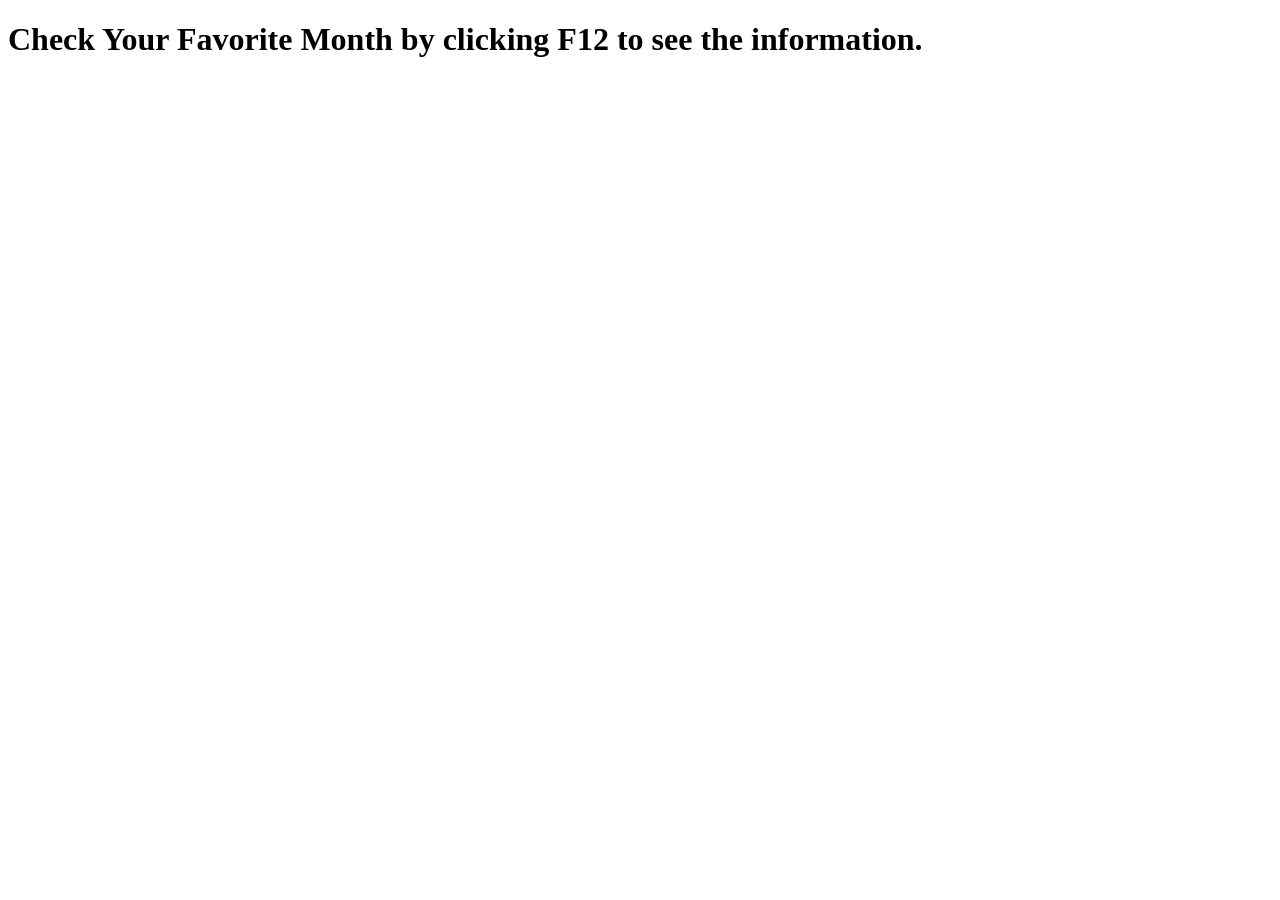
<file: WEB114/switch/index.html>
<!DOCTYPE html>

<html lang="en">
<head>
    <meta charset="UTF-8">
    <meta name="viewport" content="width=device-width, initial-scale=1.0"> 
     <script src="switch.js" defer> </script>
    <title>Favorite Month Checker</title>
</head>
<body>
    <h1>Check Your Favorite Month by clicking F12 to see the information.</h1>
</body>
</html>
</file>
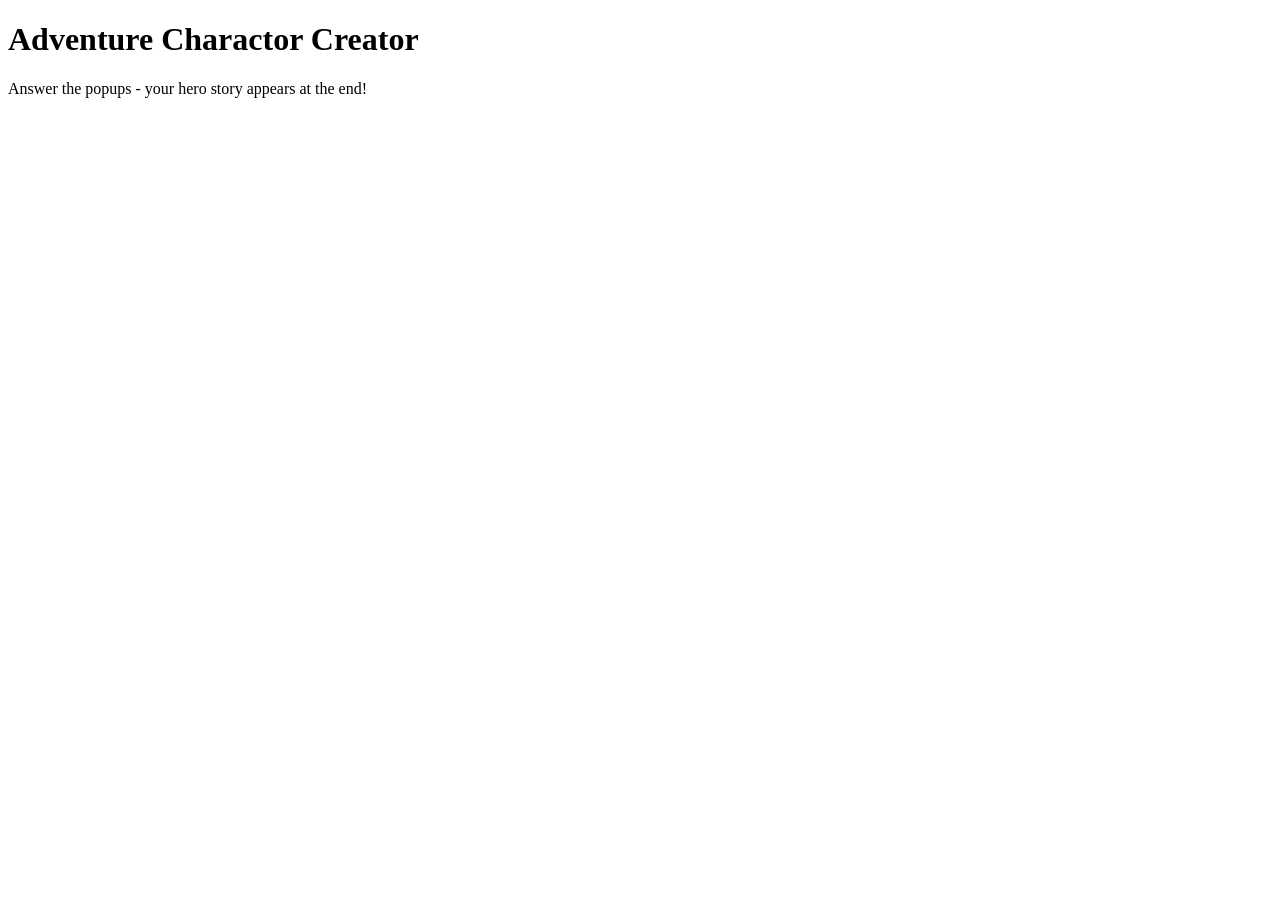
<file: WEB114/week2/Index.html>
<!--Adrian Wangerin 3/4/2026 Adventure Character Creator HTML page-->

<!Doctype html>
<html lang="en">
    <head>
        <meta charset="UTF-8">
        <title>Adventsure Charactor Creator</title>
        <!--Scripts will be attached/linked here within the HTML-->
        <script src="character.js" defer></script>        
    </head>
    <body>
        <h1> Adventure Charactor Creator </h1>
        <p>Answer the popups - your hero story appears at the end!</p>
    </body>
</html>
</file>
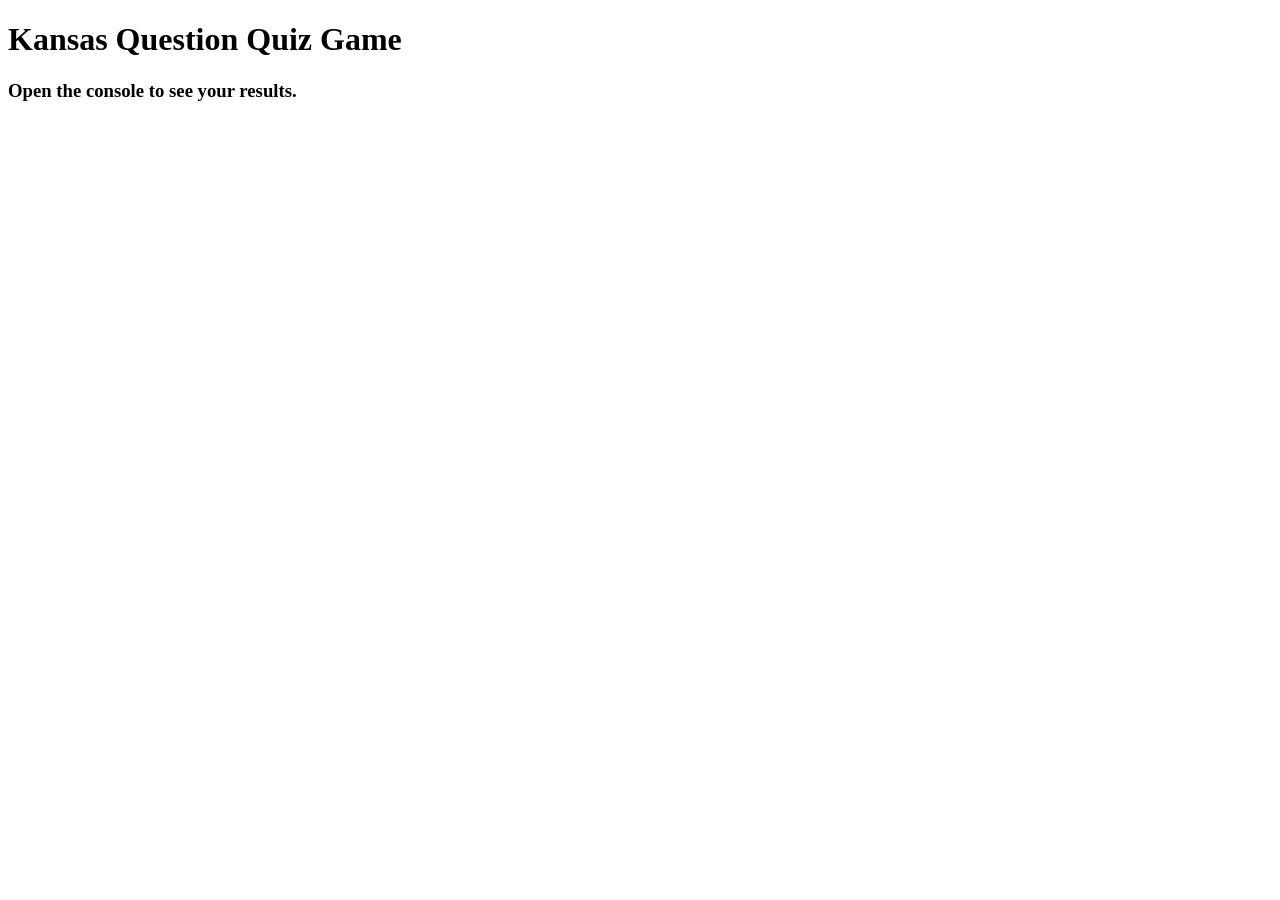
<file: WEB114/extracredit.html>
<!--Adrian Wangerin Extra Credit Quiz Game 3/24/2026-->

<!DOCTYPE html>
<html lang="en">
<head>
    <meta charset="UTF-8">
    <title>Kansas Question Quiz Game</title>
    
</head>

<body>
    <h1>Kansas Question Quiz Game</h1>
    <h3>Open the console to see your results.</h3>
    <script>
        "use strict";

        let answer1 = prompt("What is the capital of Kansas?");
        answer1 = answer1.toLowerCase();

        if (answer1 === "topeka") {
        console.log("Question 1: Correct!");
        } else {
        console.log("Question 1: Incorrect! The capital of Kansas is Topeka.");
        }

        let answer2 = prompt("What football team is located in Kansas City?");
            answer2 = answer2.toLowerCase();

        if (answer2 === "chiefs" ) {
             console.log("Question 2: Correct!");
        } else {
           console.log("Question 2: Incorrect! It is the Chiefs.");
        }

        let answer3 = prompt("Kansas is known as the ______ state.");
            answer3 = answer3.toLowerCase();

        if (answer3 === "sunflower") {
      console.log("Question 3: Correct!");
        } else {
         console.log("Question 3: Incorrect! Kansas is the sunflower state.");
        }  

        let answer4 = prompt("What famous movie was based in Kansas?");
            answer4 = answer4.toLowerCase();

        if (answer4 === "the wizard of oz") {
            console.log("Question 4: Correct!");
        } else {
           console.log("Question 4: Incorrect! The movie is called The Wizard of Oz.");
        }

        console.log("Quiz complete!");
    </script>
</body>
</html>
</file>
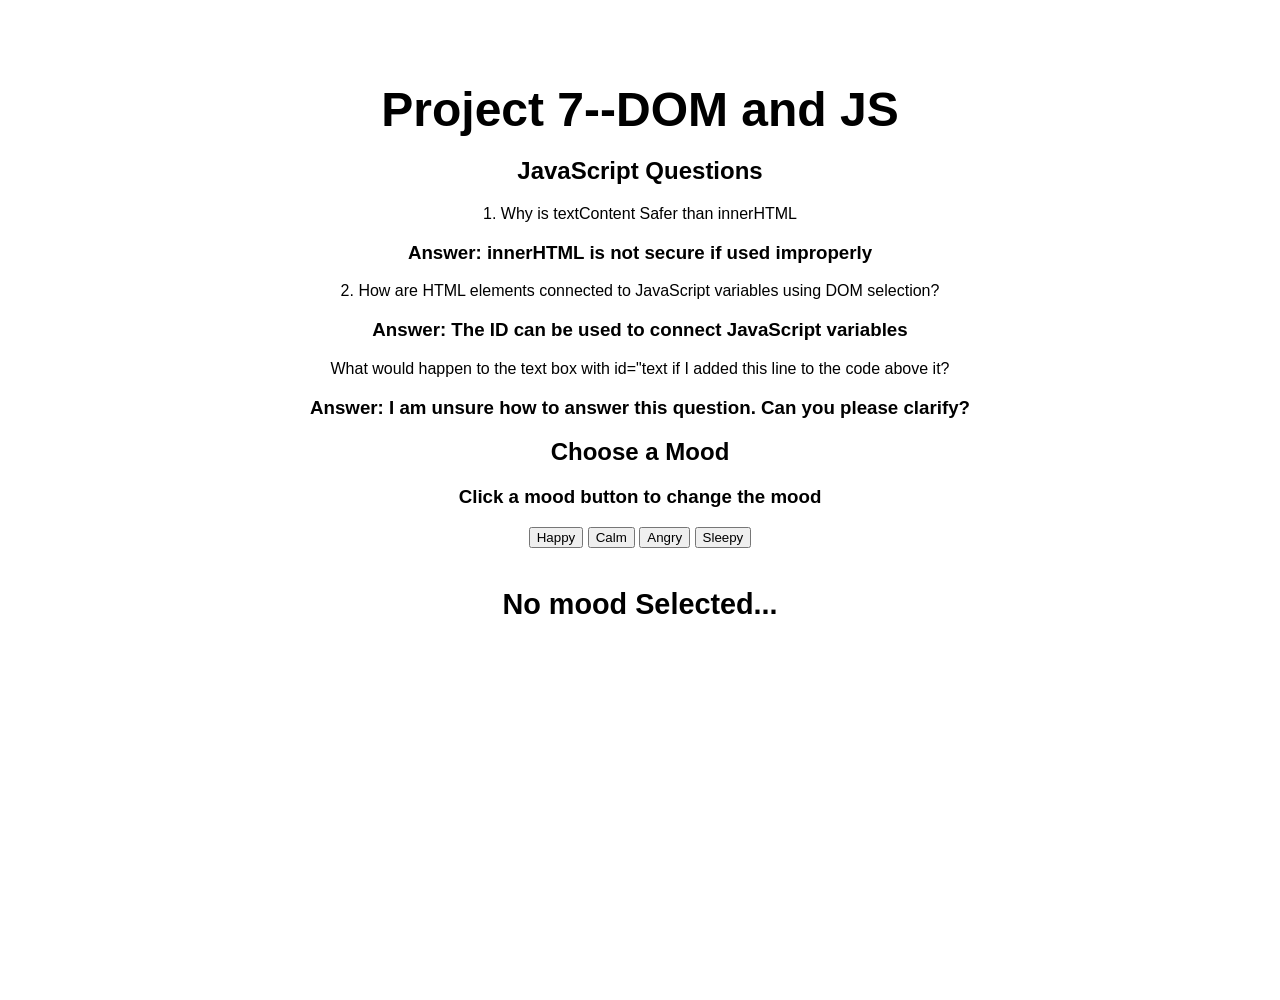
<file: WEB114/DOM/moodswitcher.html>
<!--Adrian Wangerin Mood Switcher 4/18/2026-->
<!DOCTYPE html>
<html lang="en"> <!-- PARIS -->
	<head>
		<meta charset="UTF-8">
		<title>Travel guide - Home</title>
		<link rel="stylesheet" href="moods.css">
		<script src="mood.js" defer> </script>
	</head>
	<body>
		<header>
			<h1>Project 7--DOM and JS</h1>
		</header>
		<main>
			<h2>JavaScript Questions</h2>
			<p>1. Why is textContent Safer than innerHTML </p>
			<h3>Answer: innerHTML is not secure if used improperly</h3>
			<p>2. How are HTML elements connected to JavaScript variables using DOM selection?</p>
			<h3>Answer: The ID can be used to connect JavaScript variables</h3>
			<p>What would happen to the text box with id="text if I added this line to the code above it?</p>
			<h3>Answer: I am unsure how to answer this question. Can you please clarify?</h3>
			<h2 id= "title">Choose a Mood</h2>
			<h3>Click a mood button to change the mood</h3>
			<button id="happy">Happy</button>
			<button id="calm">Calm</button>
			<button id="angry">Angry</button>
			<button id="sleepy">Sleepy</button>
			<p id= "quote">No mood Selected...</p>
		</main>
		<footer>
		</footer>
	</body>
</html>
</file>
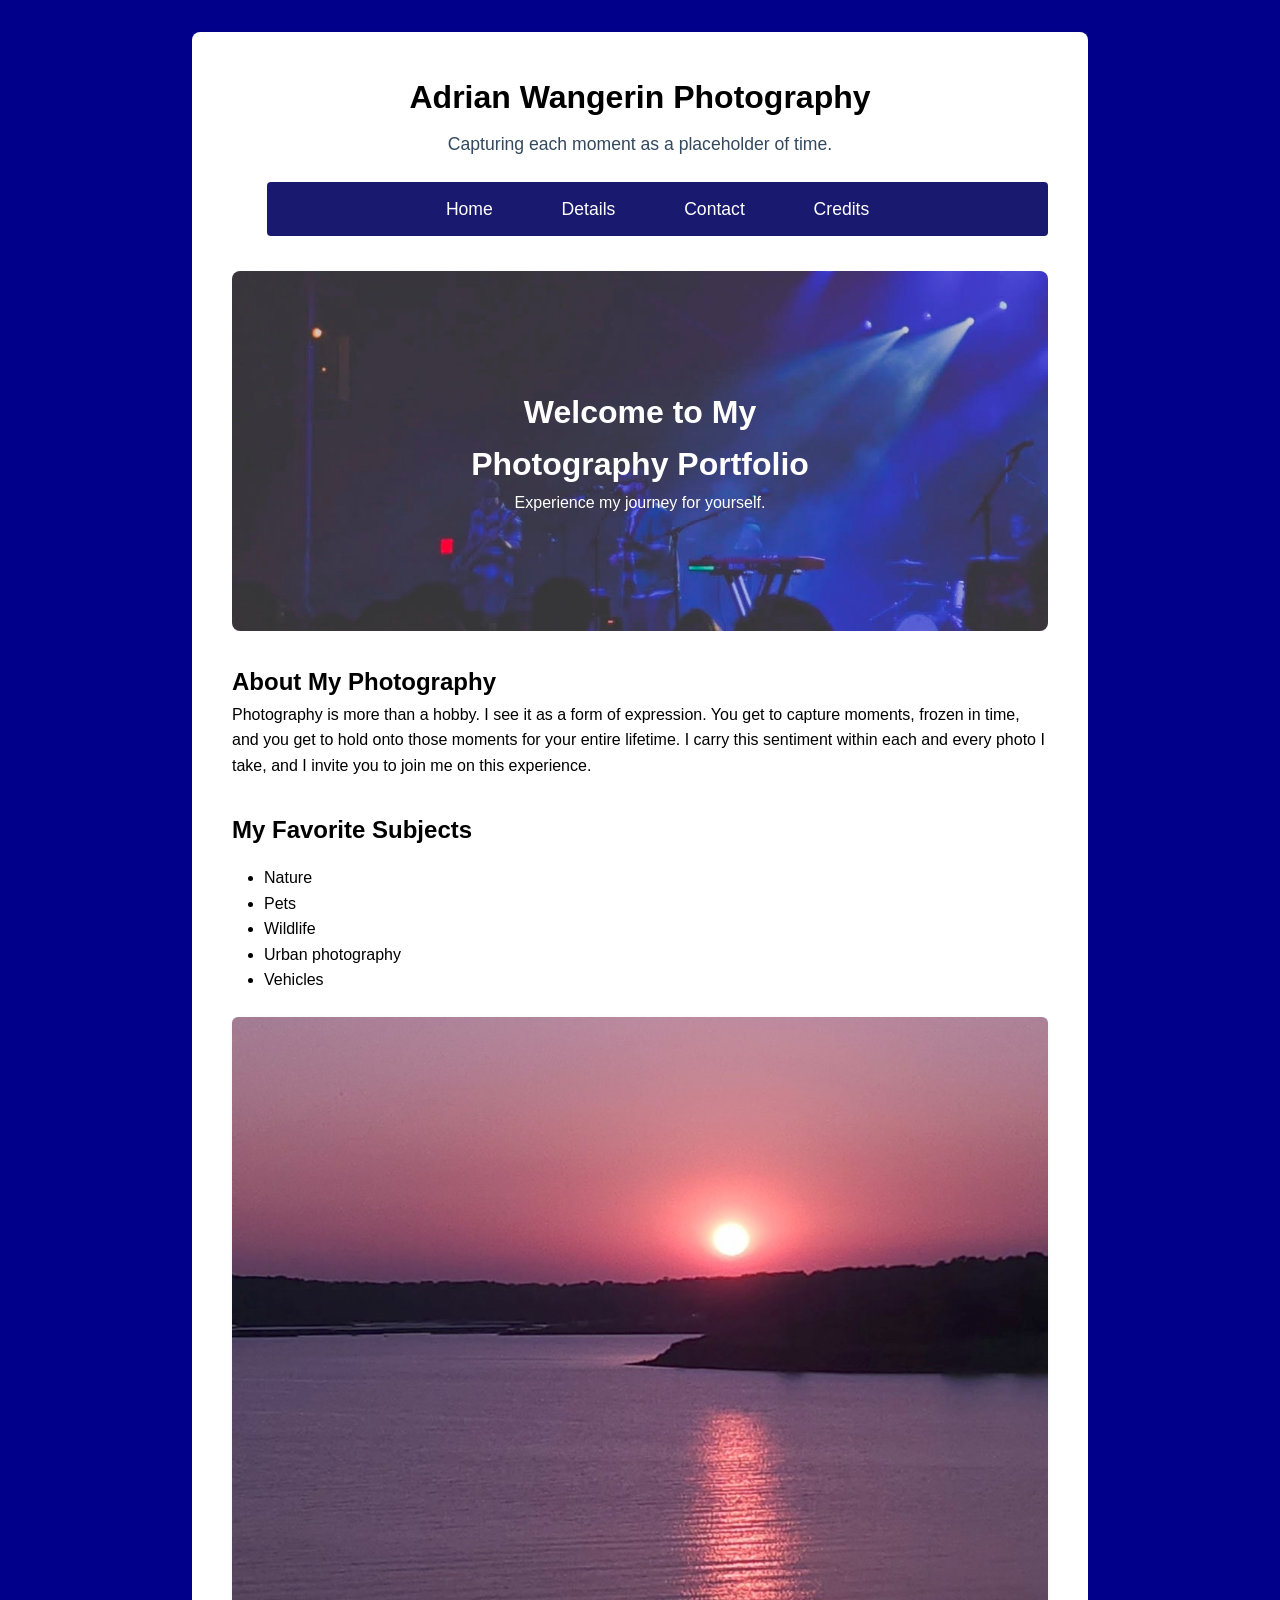
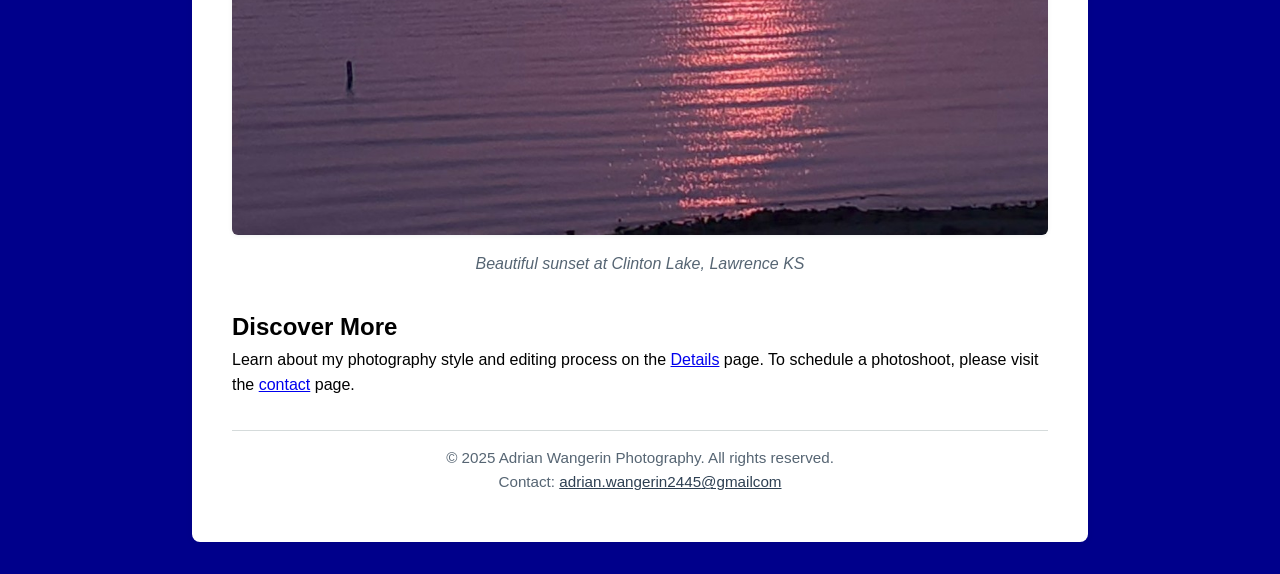
<file: WEB114/finalExam/final1.html>
<!--
  Name: Adrian Wangerin
  Home page
  Date: 2025-11-16
  Home page for mock professional photography website (final project)
-->
<!DOCTYPE html>
<html lang="en">
<head>
	<meta charset="UTF-8">
	<meta name="viewport" content="width=device-width, initial-scale=1.0">
	<title>Adrian Wangerin Photography | Home</title>
	<link rel="stylesheet" href="styles.css">
</head>
<body>
	<div class="wrapper">
		<header>
			<h1>Adrian Wangerin Photography</h1>
			<p>Capturing each moment as a placeholder of time.</p>
		</header>
    <nav> <!-- navigation bar at the top of the page-->
		<ul>
			<li><a href="final1.html">Home</a></li>
			<li><a href="final2.html">Details</a></li>
			<li><a href="final3.html">Contact</a></li>
			<li><a href="final4.html">Credits</a></li>
		</ul>
    </nav>
    <main>
		<div class="hero-image">
        <div class="hero-text">
			<h1>Welcome to My Photography Portfolio</h1>
			<p>Experience my journey for yourself.</p>
        </div>
		</div>
		<section>
			<h2>About My Photography</h2>
			<p>
			Photography is more than a hobby. I see it as a form of expression. You get to capture moments, frozen in time, and you get to hold onto those moments for your entire lifetime. 
			I carry this sentiment within each and every photo I take, and I invite you to join me on this experience.
			</p>
		</section>
		<section>
			<h2>My Favorite Subjects</h2>
				<ul>
					<li>Nature</li>
					<li>Pets</li>
					<li>Wildlife</li>
					<li>Urban photography</li>
					<li>Vehicles</li>
				</ul>
        <div class="photo">
			<img src="images/gallery5.jpg" alt="Sample photograph">
			<p class="photocaption">Beautiful sunset at Clinton Lake, Lawrence KS</p>
        </div>
		</section>
		<section>
			<h2>Discover More</h2>
			<p>
			Learn about my photography style and editing process on the <a href="final2.html">Details</a> page. To schedule a photoshoot, please visit the <a href="final3.html">contact</a> page.
			</p>
		</section>
    </main>
    <footer>
		<p>&copy; 2025 Adrian Wangerin Photography. All rights reserved.</p>
		<p>Contact: <a href="mailto:adrian.wangerin2445@gmailcom">adrian.wangerin2445@gmailcom</a></p>
    </footer>
	</div>
</body>
</html>
</file>
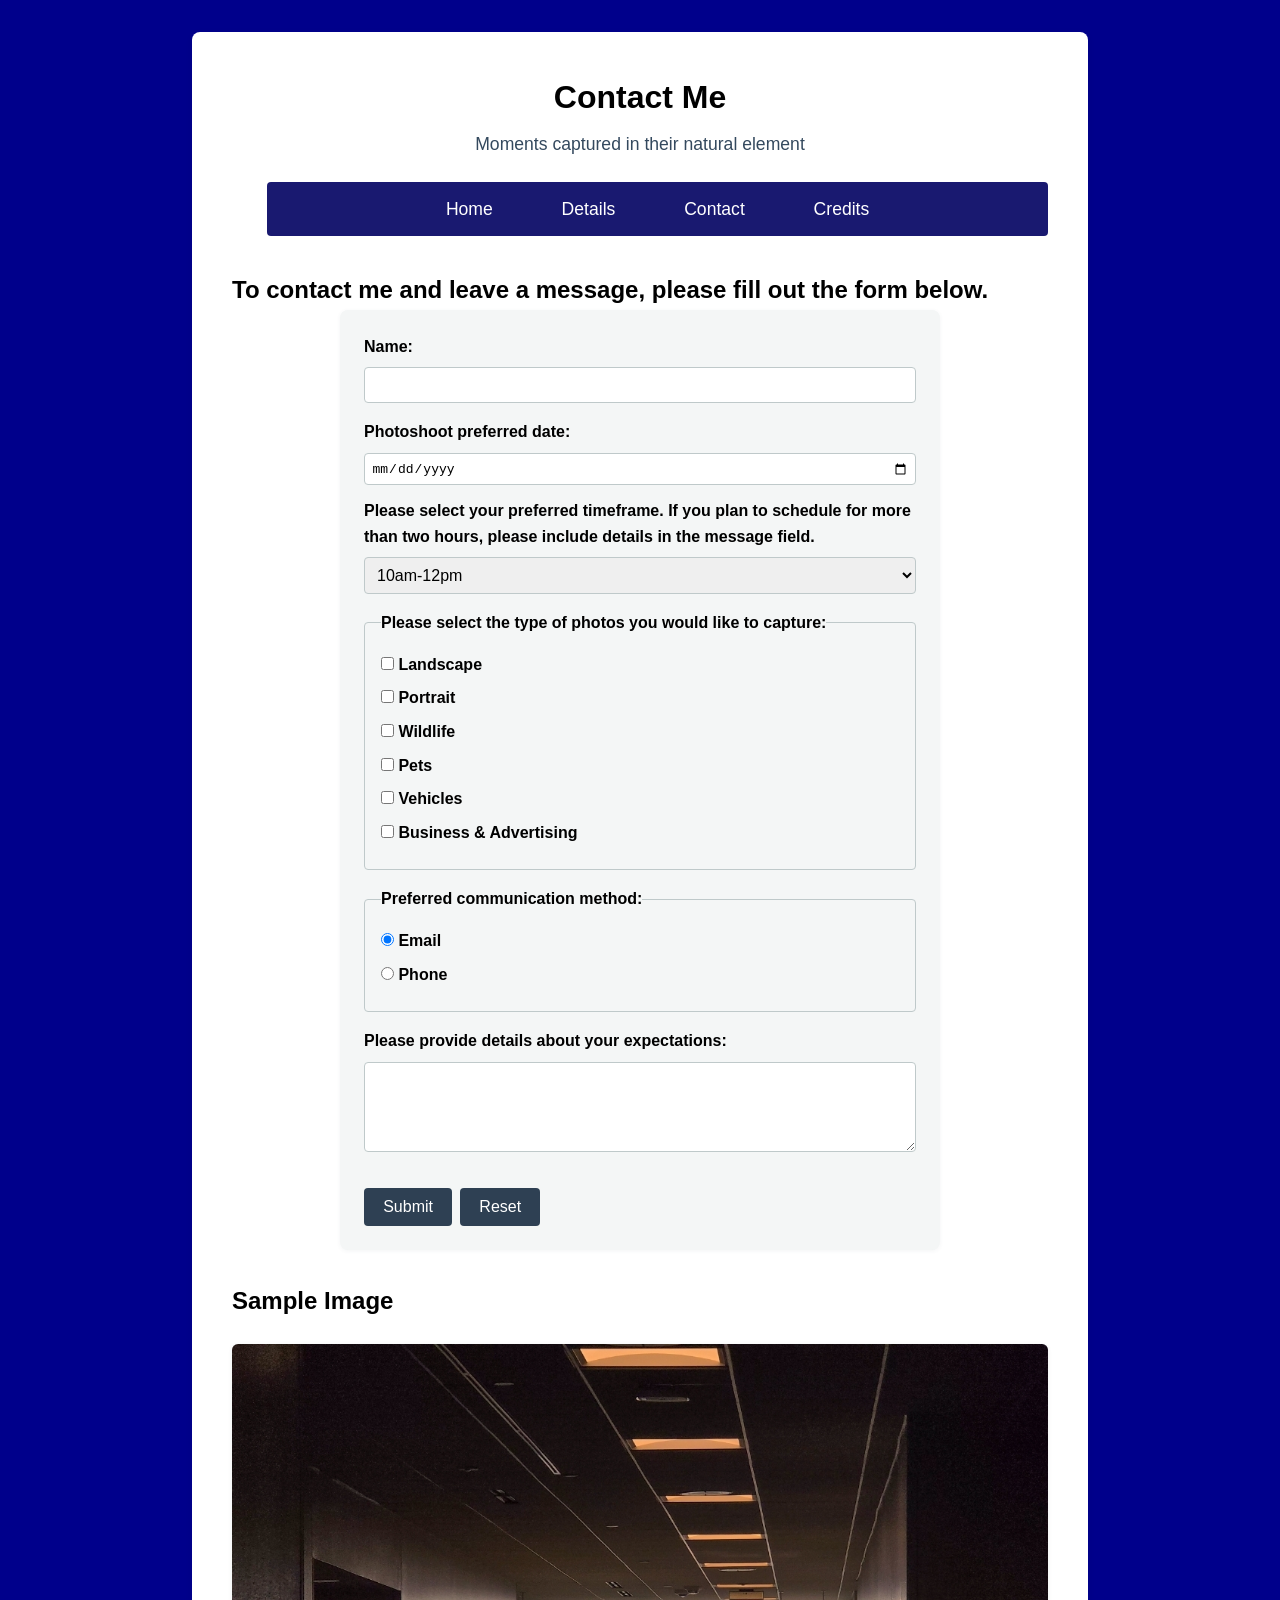
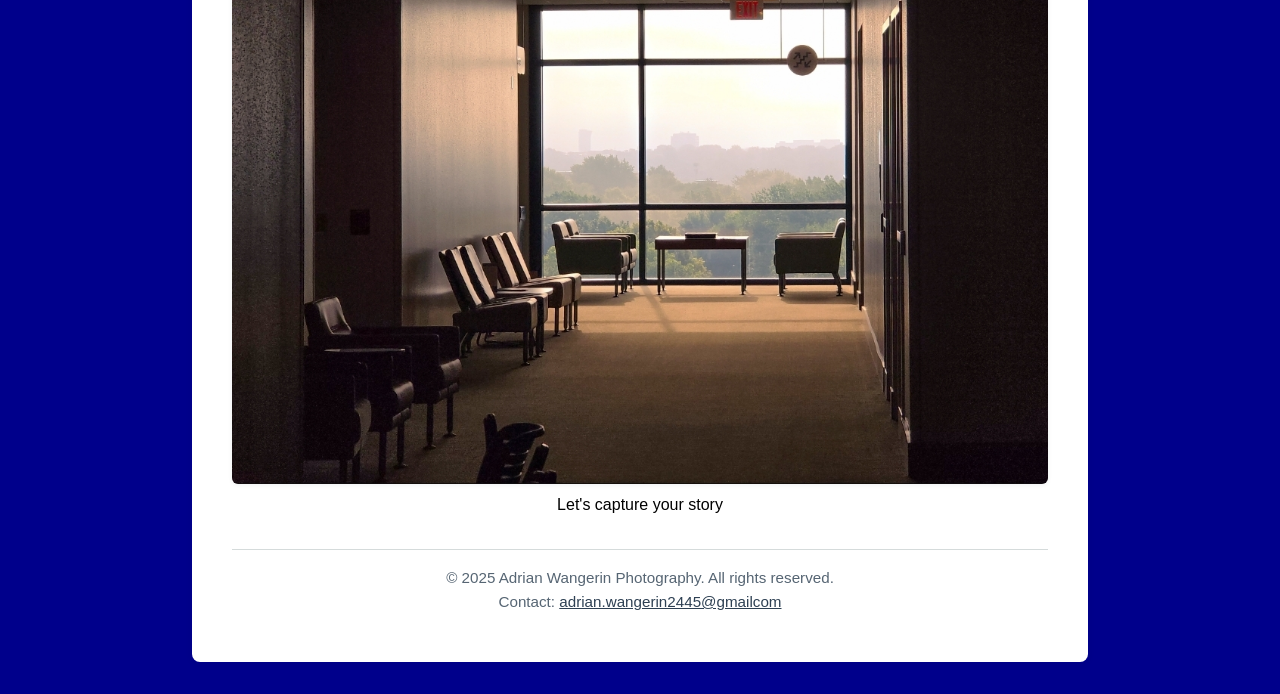
<file: WEB114/finalExam/final3.html>
<!--
  Name: Adrian Wangerin
  Form page
  Date: 2025-11-16
  Contact form page for mock professional photography website (final project)
-->
<!DOCTYPE html>
<html lang="en">
<head>
	<meta charset="UTF-8">
	<meta name="viewport" content="width=device-width, initial-scale=1.0">
	<title>Adrian Wangerin Photography | Contact</title>
	<link rel="stylesheet" href="styles.css">
</head>
<body>
	<div class="wrapper">
		<header>
			<h1>Contact Me</h1>
			<p>Moments captured in their natural element</p>
		</header>
		<nav> <!-- navigation bar at the top of the page-->
			<ul>
				<li><a href="final1.html">Home</a></li>
				<li><a href="final2.html">Details</a></li>
				<li><a href="final3.html">Contact</a></li>
				<li><a href="final4.html">Credits</a></li>
				</ul>
		</nav>
	<main>
		<section>
			<h2>To contact me and leave a message, please fill out the form below.</h2>
			<form action="#" method="post">
				<label for="name">Name:</label>
				<input type="text" id="name" name="name" required>
				<label for="date">Photoshoot preferred date:</label> <!-- I added the date and timee fields together to meet users expectations-->
				<input type="date" id="date" name="date">
				<label for="shoot-type">Please select your preferred timeframe. If you plan to schedule for more than two hours,
				please include details in the message field.</label>
					<select id="shoot-type" name="shoot-type">
						<option value="option1">10am-12pm</option>
						<option value="option2">12pm-2pm</option>
						<option value="option3">2pm-4:30pm</option>
						<option value="option4">4:30pm-6:30pm</option>
						<option value="option5">Other</option>
					</select>
			<fieldset>
				<legend>Please select the type of photos you would like to capture:</legend>
					<label><input type="checkbox" name="interest" value="landscape"> Landscape</label>
					<label><input type="checkbox" name="interest" value="portrait"> Portrait</label>
					<label><input type="checkbox" name="interest" value="wildlife"> Wildlife</label>
					<label><input type="checkbox" name="interest" value="pets"> Pets</label>
					<label><input type="checkbox" name="interest" value="vehicles"> Vehicles</label>
					<label><input type="checkbox" name="interest" value="business"> Business & Advertising</label>
			</fieldset>
			<fieldset>
				<legend>Preferred communication method:</legend>
					<label><input type="radio" name="contact" value="email" checked> Email</label>
					<label><input type="radio" name="contact" value="phone"> Phone</label>
			</fieldset>
				<label for="message">Please provide details about your expectations:</label>
				<textarea id="message" name="message" rows="5"></textarea>
			<div class="form-buttons">
				<input type="submit" value="Submit">
				<input type="reset" value="Reset">
			</div>
			</form>
		</section>
		<section>
			<h2>Sample Image</h2>
				<div class="photo">
					<img src="images/gallery6.jpg" alt="Sample photo for contact page">
					<p>Let's capture your story</p>
				</div>
		</section>
    </main>
    <footer>
		<p>&copy; 2025 Adrian Wangerin Photography. All rights reserved.</p>
		<p>Contact: <a href="mailto:adrian.wangerin2445@gmailcom">adrian.wangerin2445@gmailcom</a></p>
	</footer>
	</div>
</body>
</html>
</file>
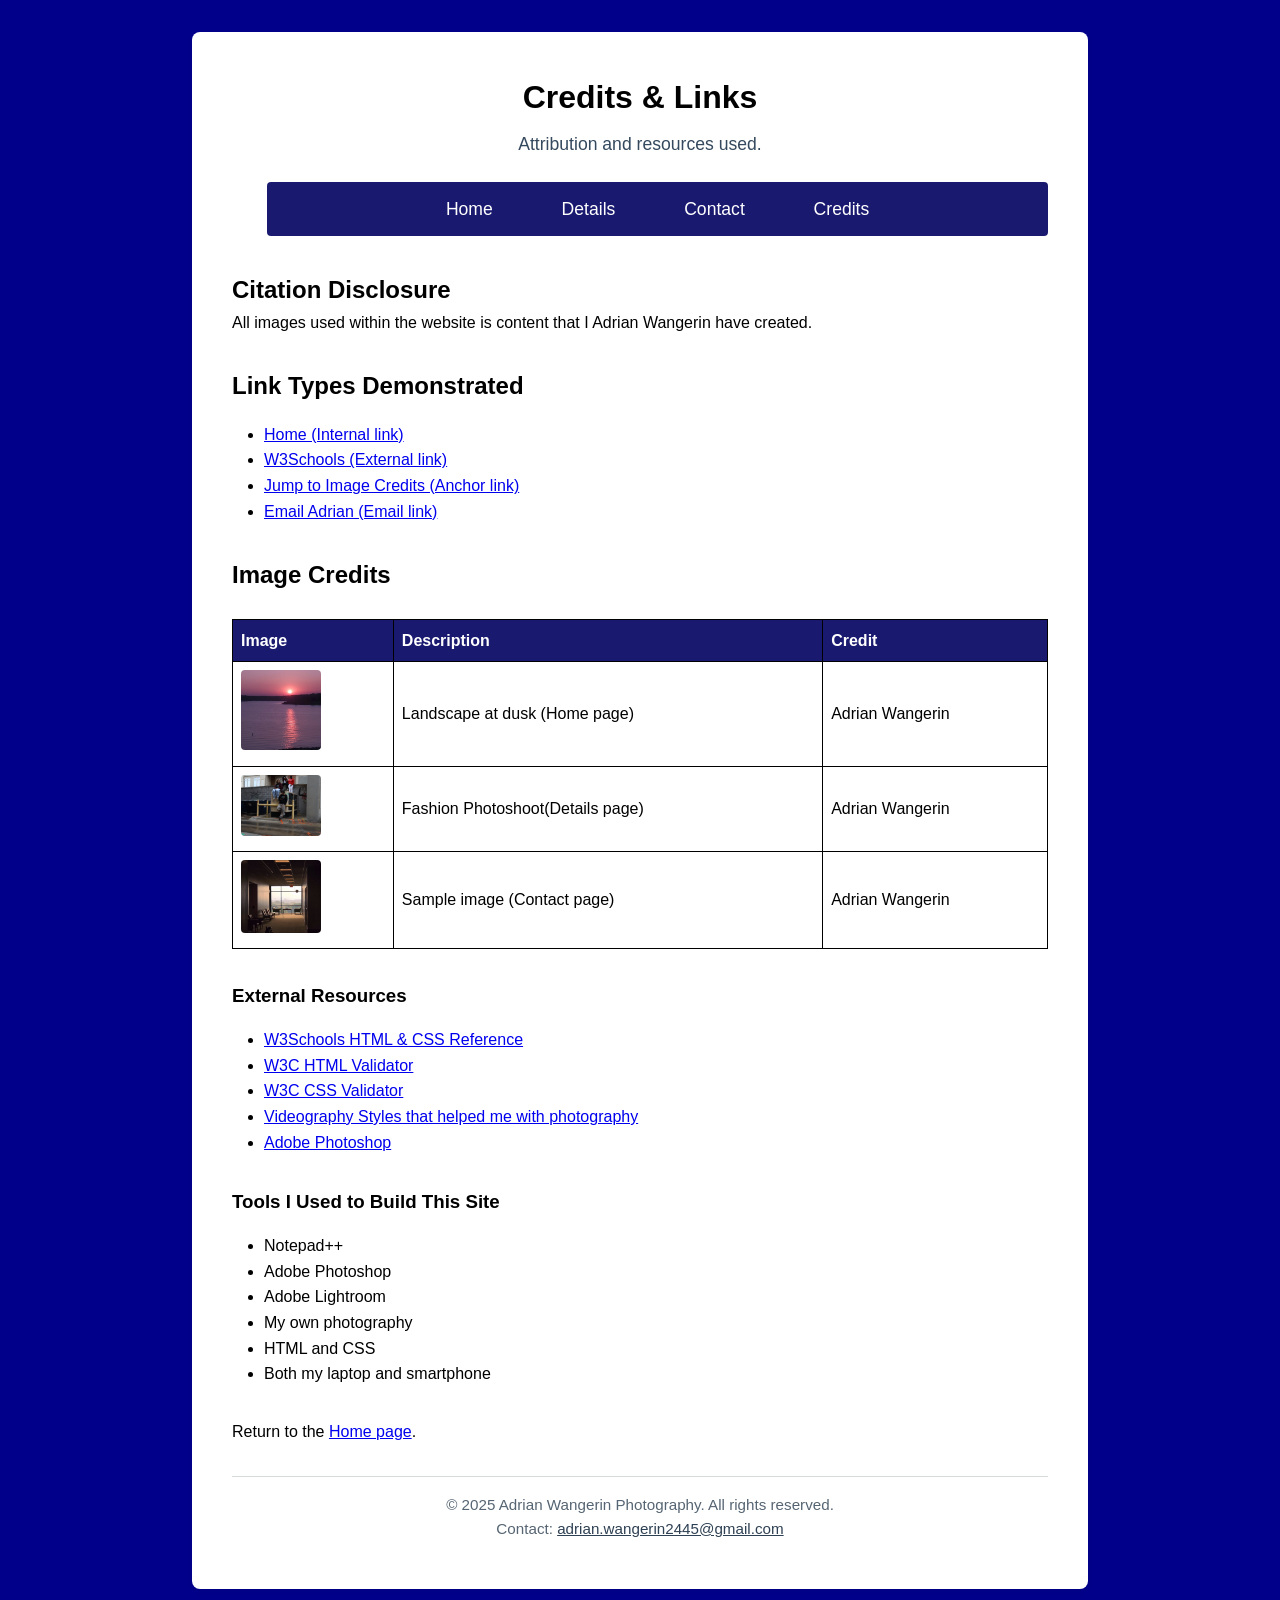
<file: WEB114/finalExam/final4.html>
<!--
  Name: Adrian Wangerin
  credits page
  Date: 2025-11-16
  Credits and links page for mock professional photography website (final project)
-->
<!DOCTYPE html>
<html lang="en">
<head>
	<meta charset="UTF-8">
	<meta name="viewport" content="width=device-width, initial-scale=1.0">
	<title>Adrian Wangerin Photography | Credits</title>
	<link rel="stylesheet" href="styles.css">
</head>
<body>
	<div class="wrapper">
		<header>
			<h1>Credits & Links</h1>
			<p>Attribution and resources used.</p>
		</header>
		<nav>  <!-- navigation bar at the top of the page-->
			<ul>
				<li><a href="final1.html">Home</a></li>
				<li><a href="final2.html">Details</a></li>
				<li><a href="final3.html">Contact</a></li>
				<li><a href="final4.html">Credits</a></li>
			</ul>
		</nav>
		<main>
			<section>
				<h2>Citation Disclosure </h2>
					<p> All images used within the website is content that I Adrian Wangerin have created.</p>
			</section>
			<section>
				<h2>Link Types Demonstrated</h2>
					<ul>
						<li><a href="final1.html">Home (Internal link)</a></li>
						<li><a href="https://www.w3schools.com/">W3Schools (External link)</a></li>
						<li><a href="#image-credits">Jump to Image Credits (Anchor link)</a></li>
						<li><a href="mailto:adrian@example.com">Email Adrian (Email link)</a></li>
					</ul>
			</section>
			<section id="image-credits">
				<h2>Image Credits</h2>
					<table>
						<tr>
							<th>Image</th>
							<th>Description</th>
							<th>Credit</th>
						</tr>
						<tr>
							<td><img src="images/gallery5.jpg" alt="Beautiful sunset at Clinton Lake, Lawrence KS" width="80"></td>
							<td>Landscape at dusk (Home page)</td>
							<td>Adrian Wangerin</td>
						</tr>
						<tr>
							<td><img src="images/gallery4.jpg" alt="Fashion photoshoot, Downtown Lawrence KS"></td>
							<td>Fashion Photoshoot(Details page)</td>
							<td>Adrian Wangerin</td>
						</tr>
						<tr>
							<td><img src="images/gallery6.jpg" alt="Ambient foggy morning" width="80"></td>
							<td>Sample image (Contact page)</td>
							<td>Adrian Wangerin</td>
						</tr>
					</table>
			</section>
			<section>
				<h3 id="resources">External Resources</h3>
					<ul>
						<li><a href="https://www.w3schools.com/html/" target="_blank">W3Schools HTML & CSS Reference</a></li>
						<li><a href="https://validator.w3.org/" target="_blank">W3C HTML Validator</a></li>
						<li><a href="https://jigsaw.w3.org/css-validator/" target="_blank">W3C CSS Validator</a></li>
						<li><a href="https://eyecannndy.com/" target="_blank">Videography Styles that helped me with photography</a></li>
						<li><a href="https://www.adobe.com/products/photoshop/landpa.html?sdid=NC5FRF5H&mv=search&mv2=paidsearch&ef_id=CjwKCAiA86_JBhAIEiwA4i9Ju5CxH0Wjnp_0pU1bpZ_Jx9vtQcK0NnrOGcZaKtL-kFo6_tjROn3QWRoCXZ8QAvD_BwE:G:s&s_kwcid=AL!3085!3!714745362176!e!!g!!adobe%20photoshop!1712238394!67643541820&mv=search&gad_source=1&gad_campaignid=1712238394&gbraid=0AAAAAD5r4AyLXWEIez80JhRMrrfh3T93v&gclid=CjwKCAiA86_JBhAIEiwA4i9Ju5CxH0Wjnp_0pU1bpZ_Jx9vtQcK0NnrOGcZaKtL-kFo6_tjROn3QWRoCXZ8QAvD_BwE">Adobe Photoshop</a></li>
					</ul>
			</section>
			<section>
			<h3>Tools I Used to Build This Site</h3>
					<ul>
						<li>Notepad++</li>
						<li>Adobe Photoshop</li>
						<li>Adobe Lightroom</li>
						<li>My own photography</li>
						<li>HTML and CSS</li>
						<li>Both my laptop and smartphone</li>
					</ul>
			</section>
				<p>
				Return to the <a href="final1.html">Home page</a>.
				</p>
		</main>
		<footer>
			<p>&copy; 2025 Adrian Wangerin Photography. All rights reserved.</p>
			<p>Contact: <a href="mailto:adrian.wangerin2445@gmail.com">adrian.wangerin2445@gmail.com</a></p>
		</footer>
	</div>
</body>
</html>
</file>
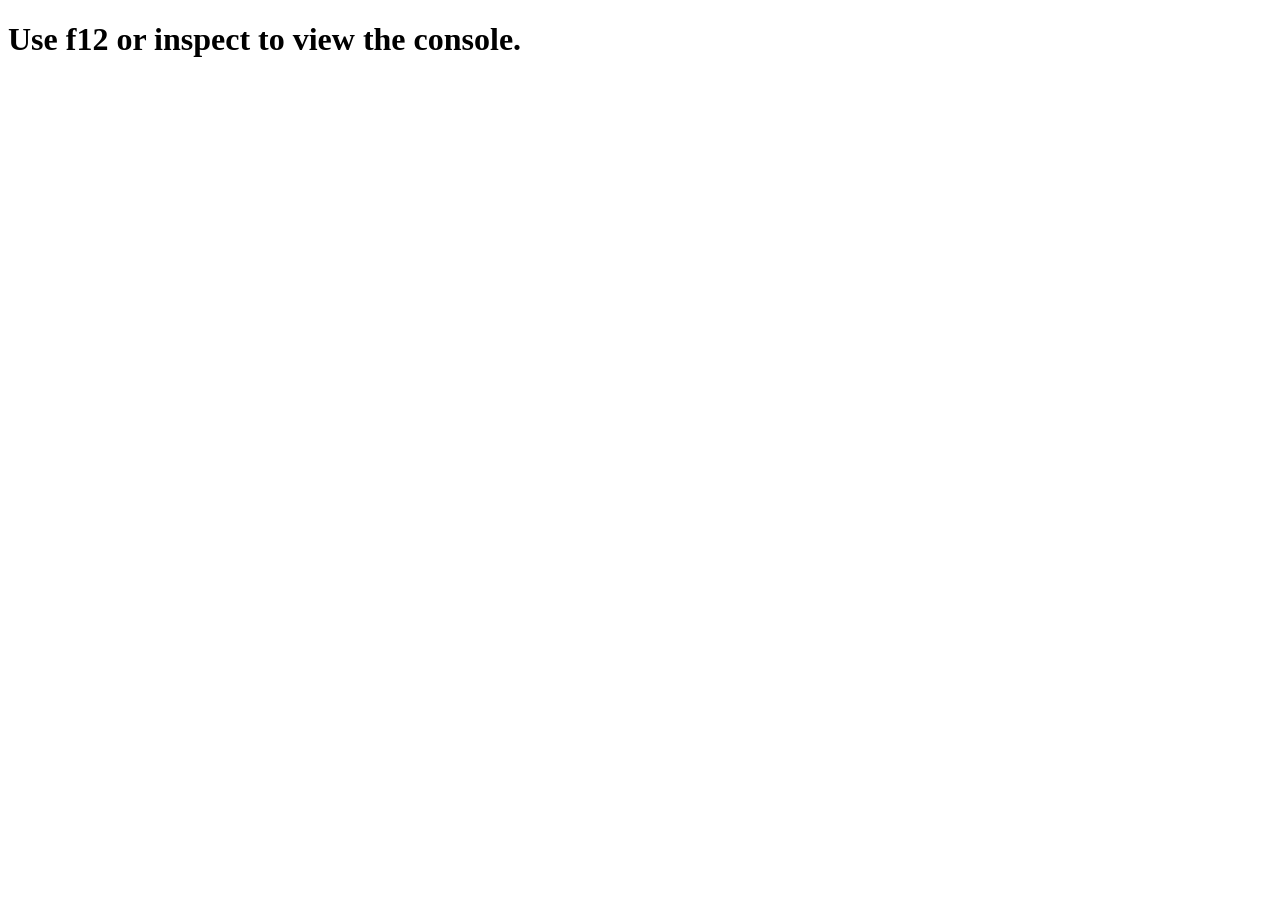
<file: WEB114/loops/loops.html>
<!--WEB 114 Adrian Wangerin 4/10/2026-->
<!DOCTYPE html>

<html lang="en">
<head>
    <meta charset="UTF-8">
     <script src="loop.js" defer></script>
    <title>Space station crate scanner</title>
</head>
<body>
    <h1>Use f12 or inspect to view the console.</h1>
</body>
</html>
</file>
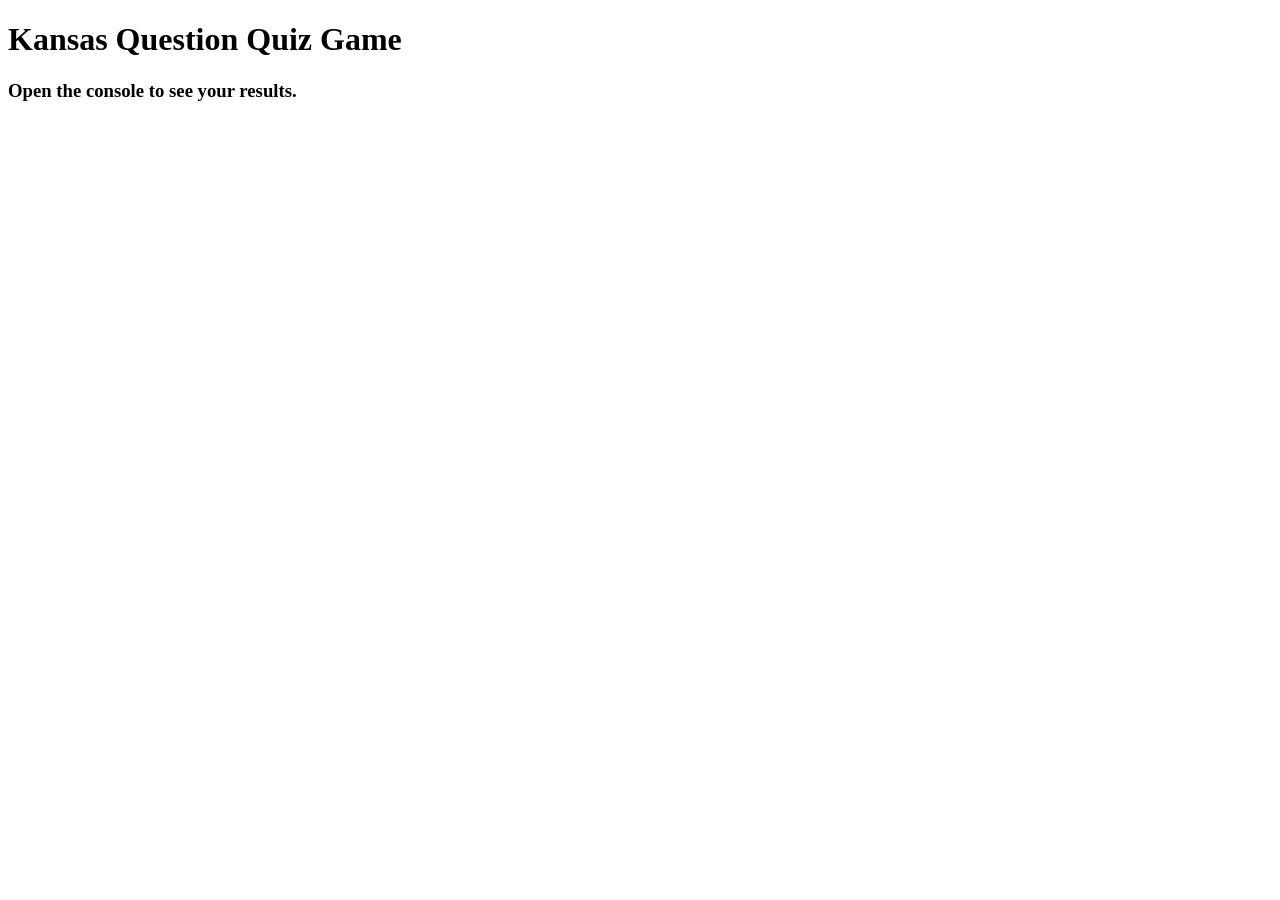
<file: WEB114/week3/week3extracredit.html>
<!--Adrian Wangerin Extra Credit Quiz Game 3/24/2026-->

<!DOCTYPE html>
<html lang="en">
<head>
    <meta charset="UTF-8">
    <title>Kansas Question Quiz Game</title>
</head>

<body>
    <h1>Kansas Question Quiz Game</h1>
    <h3>Open the console to see your results.</h3>
    <script src="extracredit.js" defer=""></script>
</body>
</html>
</file>
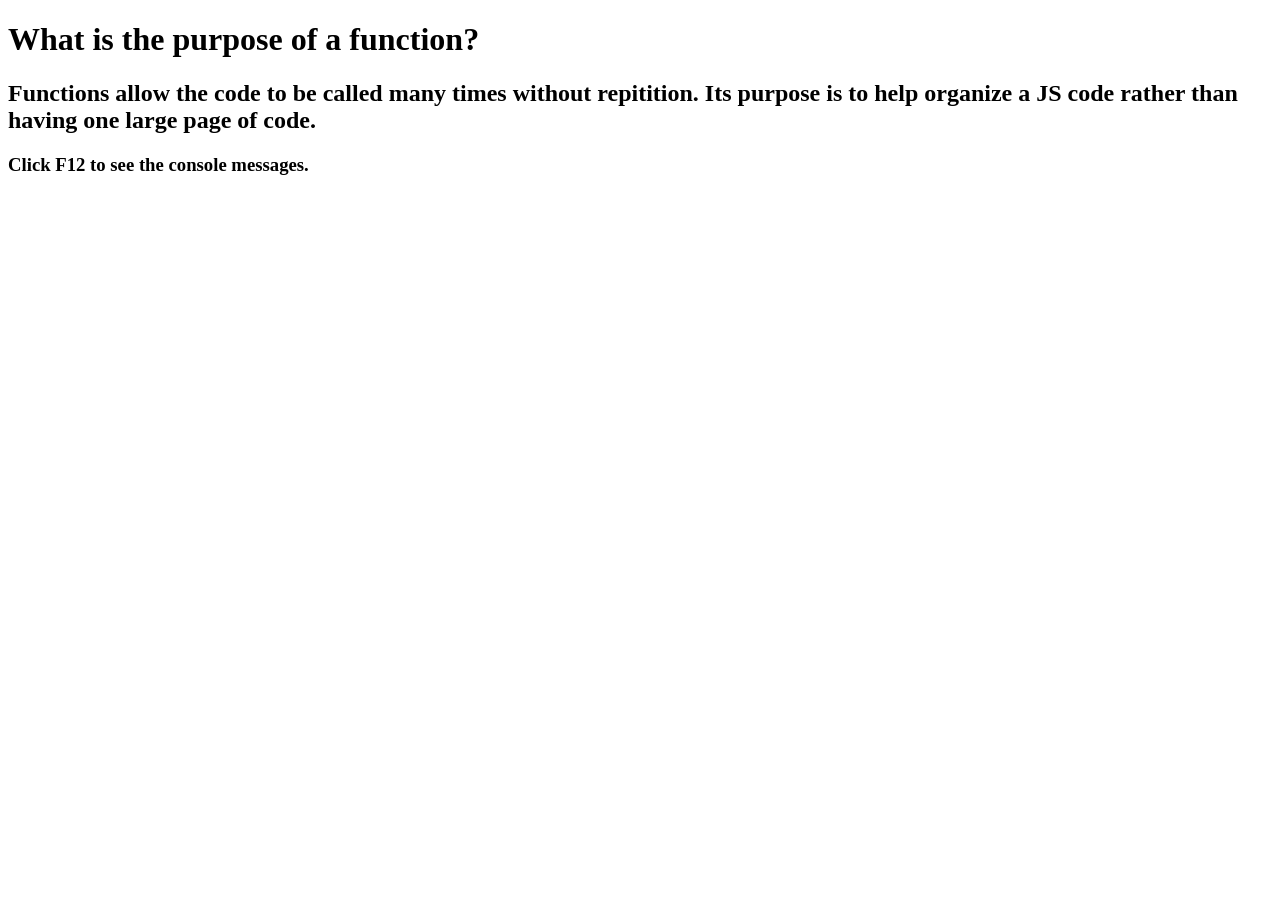
<file: WEB114/week6project/gas.html>
<!DOCTYPE html>
<html lang="en">
<head>
    <meta charset="UTF-8">
     <script src="gas.js" defer> </script>
    <title>Favorite Month Checker</title>
</head>
<body>
    <h1>What is the purpose of a function?</h1>
    <h2> Functions allow the code to be called many times without repitition. 
        Its purpose is to help organize a JS code rather than having one large page of code.</h2>
    <h3>
        Click F12 to see the console messages.
    </h3>
</body>
</html>
</file>
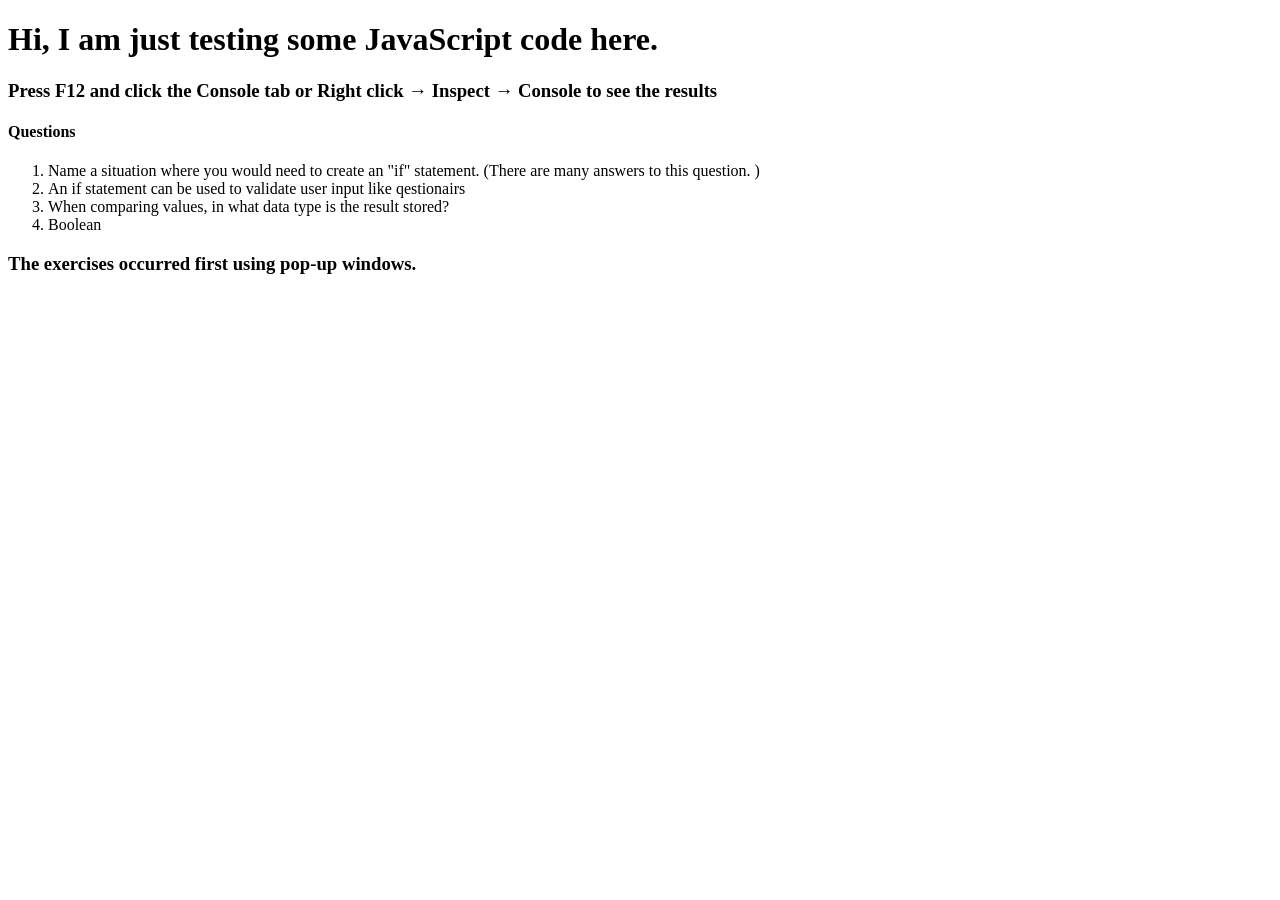
<file: WEB114/week3/wages/wages.html>
<!--Adrian Wangerin -->
<!DOCTYPE HTML>
<!-- Adrian Wangerin -->
<html lang="en">

<head>
<title>My JS Weekly Earnings Page</title>
<meta charset="utf-8">
<!-- External JavaScript file -->
<script src="wages.js" defer></script>
</head>
<body>
    <h1>Hi, I am just testing some JavaScript code here.</h1>
    <h3>Press F12 and click the Console tab or Right click → Inspect → Console to see the results</h3>
       <h4> Questions</h4>
        <section>
            <ol>
                <li>Name a situation where you would need to create an "if" statement. (There are many answers to this question. )</li>              
                <li>An if statement can be used to validate user input like qestionairs </li>
                <li>When comparing values,  in what data type is the result stored?</li>        
                <li>Boolean</li>
            </ol>
        </section>
        <section>
            <h3> The exercises occurred first using pop-up windows.</h3>
        </section>
</body>
</html>
</file>
<file: WEB114/DOM/moods.css>
/* Adrian Wangerin Mood Switcher 4/21/2026 | downloaded from canvas*/
      
   body {
      font-family: Arial, sans-serif;
      text-align: center;
      padding: 50px;
      transition: all 0.6s ease;
      min-height: 100vh;
      margin: 0;
    }

    h1 {
      font-size: 3rem;
      margin-bottom: 10px;
    }

    .mood-btn {
      padding: 14px 24px;
      margin: 8px;
      font-size: 1.1rem;
      font-weight: bold;
      cursor: pointer;
      border: none;
      border-radius: 12px;
    }

    #quote {
      margin-top: 40px;
      font-size: 1.8rem;
      font-weight: bold;
    }
    
    section{
        border-bottom: 4px solid #000;;
    }
</file>
<file: WEB114/finalExam/styles.css>
/*
  Name: Adrian Wangerin
  Date: 2025-11-16
  Purpose: Stylesheet for mock professional photography website (final project)
*/
/*
  Name: Adrian Wangerin
  Date: 5/6/2026
  purpose: Adding styles for the gallery preview JavaScript
*/

/* This overwrites the defaul box spacing */
* {
  box-sizing: border-box;
  margin: 0;
  padding: 0;
}

/* Applies styles to to entire website*/
body {
  font-family: Arial, Helvetica, sans-serif;
  font-size: 1em;
  color: black;
  background: #00008B;
  line-height: 1.6;
}

/* Wrapper used to center content and sets max width */
.wrapper {
  max-width: 90%;
  width: 80%;
  margin: 2em auto;
  background: white;
  box-shadow: 0 2px 8px rgba(0,0,0,0.05);
  padding: 2em;
  border-radius: 8px;
}

/* This helps keep text centered. This improves the design significantly */
header {
  text-align: center;
  margin-bottom: 1.5em;
}
header h1 {
  font-size: 2em;
  color: black;
  margin-bottom: 0.2em;
}

header p {
  color: #34495E;
  font-size: 1.1em;
}
/* Navigation bar styles */
nav ul {
  display: flex;
  justify-content: center;
  list-style: none;
  background: #191970;
  margin-bottom: 2em;
  border-radius: 4px;
  /*overflow: hidden; This is removed because it would not display this content on smaller screens/windows */ 
  flex-wrap: wrap;
}

nav ul li {
  margin: 0 8px;
}

nav ul li a {
  color: white;
  text-decoration: none;
  padding: 0.75em 1.5em;
  display: block;
  border-radius: 4px;
  font-size: 1em;
}

nav ul li a:hover,
nav ul li a.active {
  background: #1E90FF; /* light blue hover color on the navigation bar */
}

/* Hero image style for the final1 page */
.hero-image {
  background-image: url('images/photo1.jpg');
  height: 40vh;
  min-height: 320px;
  background-position: center;
  background-size: cover;
  position: relative;
  margin-bottom: 2em;
  border-radius: 8px;
}

.hero-text { /*keeps text centered and from sticking to the the side of the screen */
  position: absolute;
  top: 50%; 
  left: 50%;
  transform: translate(-50%, -50%); 
  color: white;
  text-align: center;
}

/* This adds spacing*/
main {
  margin-bottom: 2em;
}

section {
  margin-bottom: 2em;
}

button {
  padding: 14px 24px;
  margin: 8px;
  color: white;
  font-size: 1.1rem;
  font-weight: bold;
  text-align: center;
  display: flex;
  justify-content: center;
  list-style: none;
  background: #191970;
  margin-bottom: 2em;
  border-radius: 4px;
  cursor: pointer;
  border: none;
  border-radius: 12px;
}
.photo {
  margin: 1.5em 0;
  text-align: center;
}

/* this makes images shown centered*/
.photo img{
  max-width: 100%;
  border-radius: 6px;
  box-shadow: 0 1px 4px rgba(44,62,80,0.08);
}

.photocaption {
  font-style: italic;
  color: #566573;
  margin-top: 0.5em;
}


/* List style */
ol, ul {
  margin: 1em 0 1em 2em;
}

ol {
  list-style-type: decimal;
}

ul {
  list-style-type: disc;
}

/* Form styles */
form {
  max-width: 600px;
  margin: 0 auto;
  background: #F4F6F6;
  padding: 1.5em;
  border-radius: 8px;
  box-shadow: 0 1px 4px rgba(44,62,80,0.06);
}

form label {
  display: block;
  margin-bottom: 0.5em;
  font-weight: bold;
}

form input[type="text"],
form input[type="date"],
form textarea,
form select {
  width: 100%;
  padding: 0.5em;
  margin-bottom: 1em;
  border: 1px solid #BFC9CA;
  border-radius: 4px;
  font-size: 1em;
}

form textarea {
  resize: vertical;
  min-height: 80px;
}

fieldset {
  border: 1px solid #BFC9CA;
  border-radius: 4px;
  margin-bottom: 1em;
  padding: 1em;
}

legend {
  font-weight: bold;
  color: black;
}

.form-buttons {
  display: flex;
  gap: 8px;
  margin-top: 1em;
}

input[type="submit"],
input[type="reset"] {
  background: #2E4053;
  color: white;
  border: none;
  padding: 0.6em 1.2em;
  border-radius: 4px;
  font-size: 1em;
  cursor: pointer;
  transition: background 0.2s;
}

input[type="submit"]:hover,
input[type="reset"]:hover {
  background: #F1C40F;
  color: white;
}

/* Table styles for final4 credits/citation page*/
table {
  width: 100%;
  border-collapse: collapse;
  margin: 1.5em 0; /*background for the boxes */
  background: white;
}

th, td {
  border: 1px solid black;  /* thin border around all boxes below */
  padding: 8px;
  text-align: left;
}

th {
  background: #191970;
  color: white;
}

td img {
  max-width: 80px;
  border-radius: 4px;
}

/* Footer style*/
footer {
  text-align: center;
  color: #566573;
  font-size: 0.95em;
  padding: 1em 0 0.5em 0;
  border-top: 1px solid #D5DBDB;
  margin-top: 2em;
}

footer a {
  color: #2E4053;
  text-decoration: underline;
}

footer a:hover {
  color: #F1C40F;
}

/* Responsive design: tablet */
@media (min-width: 600px) {     /*great resource used https://css-tricks.com/snippets/css/a-guide-to-flexbox/ */
  .wrapper {
    width: 70%;
    padding: 2.5em;
  }
  nav ul {
    font-size: 1.1em;
  }
}

/* Responsive layout for tablet */
@media (max-width: 768px) {
  #gallery {
    grid-template-columns: repeat(2, 1fr);
  }
}

/* Responsive layout for phones */
@media (max-width: 480px) {
  #gallery {
    grid-template-columns: 1fr;
  }
}

/* focus styles */
a:focus,
input:focus,
select:focus,
textarea:focus {
  outline: 2px solid #F1C40F;
  outline-offset: 2px;
}
/* added to make the buttons horizontally paralell*/
.buttons {  
  display: flex;
  justify-content: center;
  gap: 1em; 
}

/* I added a line break between the gallery preview images, next and previous buttons, and the image description */
#caption {
  margin-top: 1em;  
  margin-bottom: 1em;
  text-align: center;
}
</file>
